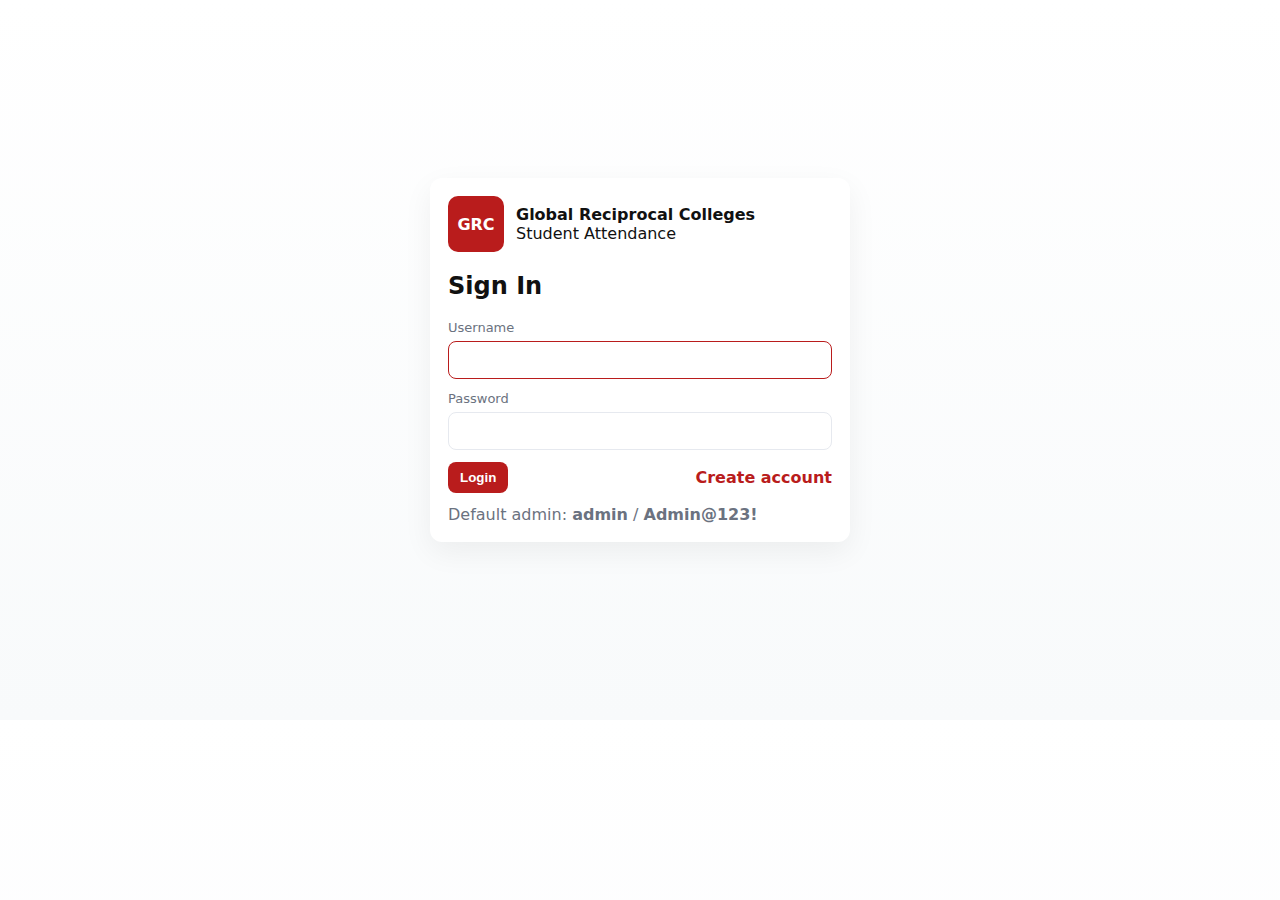
<file: index.html>
<!doctype html> 
<html lang="en">
<head>
  <meta charset="utf-8" />
  <meta name="viewport" content="width=device-width,initial-scale=1" />
  <title>Dashboard - Student Attendance</title>
  <link rel="stylesheet" href="style.css" />
</head>
<body>
  <div class="wrap">
    <header>
      <div class="brand">
        <div class="logo small">GRC</div>
        <div>
          <div class="title">Student Attendance</div>
          <div class="muted small">Global Reciprocal Colleges</div>
        </div>
      </div>
      <div class="right">
        <div id="loggedAs" class="muted">Not logged in</div>
        <button id="logoutBtn" class="btn secondary" style="display:none">Logout</button>
      </div>
    </header>

    <div id="dashboard" style="display:none">
      <div class="tabs">
        <button class="tabBtn active" data-tab="studentsTab">Students</button>
        <button class="tabBtn" data-tab="dbTab">Database UI</button>
      </div>

      <div id="studentsTab" class="tab card">
        <div class="toolbar">
          <div class="tag" id="userRoleTag">Role</div>
          <div style="margin-left:auto;display:flex;gap:8px">
            <button id="openAddStudent" class="btn primary">+ Add Student</button>
            <button id="openCreateClass" class="btn secondary">+ Create Class</button>
          </div>
        </div>

        <div class="controls">
          <input id="searchInput" class="search" placeholder="Search by ID or last name">
          <select id="filterClass"><option value="">All classes</option></select>
          <button id="clearFilter" class="btn secondary">Clear</button>
          <input id="importCsvFile" type="file" accept=".csv" style="display:none" />
          <button id="importCsvBtn" class="btn secondary">Import CSV</button>
        </div>

        <!-- FIXED TABLE -->
        <table id="studentsTable">
          <thead>
            <tr>
              <th>ID</th>
              <th>Name</th>
              <th>Class</th>
              <th>Teacher</th>
              <th>Attendance</th>
              <th>Actions</th>
            </tr>
          </thead>
          <tbody></tbody>
        </table>

        <!-- Attendance Summary -->
        <div id="attendanceSummary" class="controls" style="margin-top:16px; display:none">
          <span class="tag">Present: <strong id="presentCount">0</strong></span>
          <span class="tag" style="background:#fee2e2;color:#b91c1c">
            Absent: <strong id="absentCount">0</strong>
          </span>
        </div>
      </div>

      <div id="dbTab" class="tab card" style="display:none">
        <h3>Database UI</h3>
        <p class="muted small">Raw tables stored in your browser (localStorage)</p>
        <div id="dbContent" class="dbcontent"></div>
        <div style="display:flex;gap:8px;margin-top:10px">
          <button id="exportJsonBtn" class="btn secondary">Export JSON</button>
          <button id="exportCsvBtn" class="btn secondary">Export Students CSV</button>
          <button id="clearDBBtn" class="btn secondary">Clear Database</button>
        </div>
      </div>
    </div>
  </div>

  <!-- modal -->
  <div id="modal" class="modal-back"><div class="modal card" id="modalContent"></div></div>

  <script src="db.js"></script>
  <script src="app.js"></script>
</body>
</html>
</file>
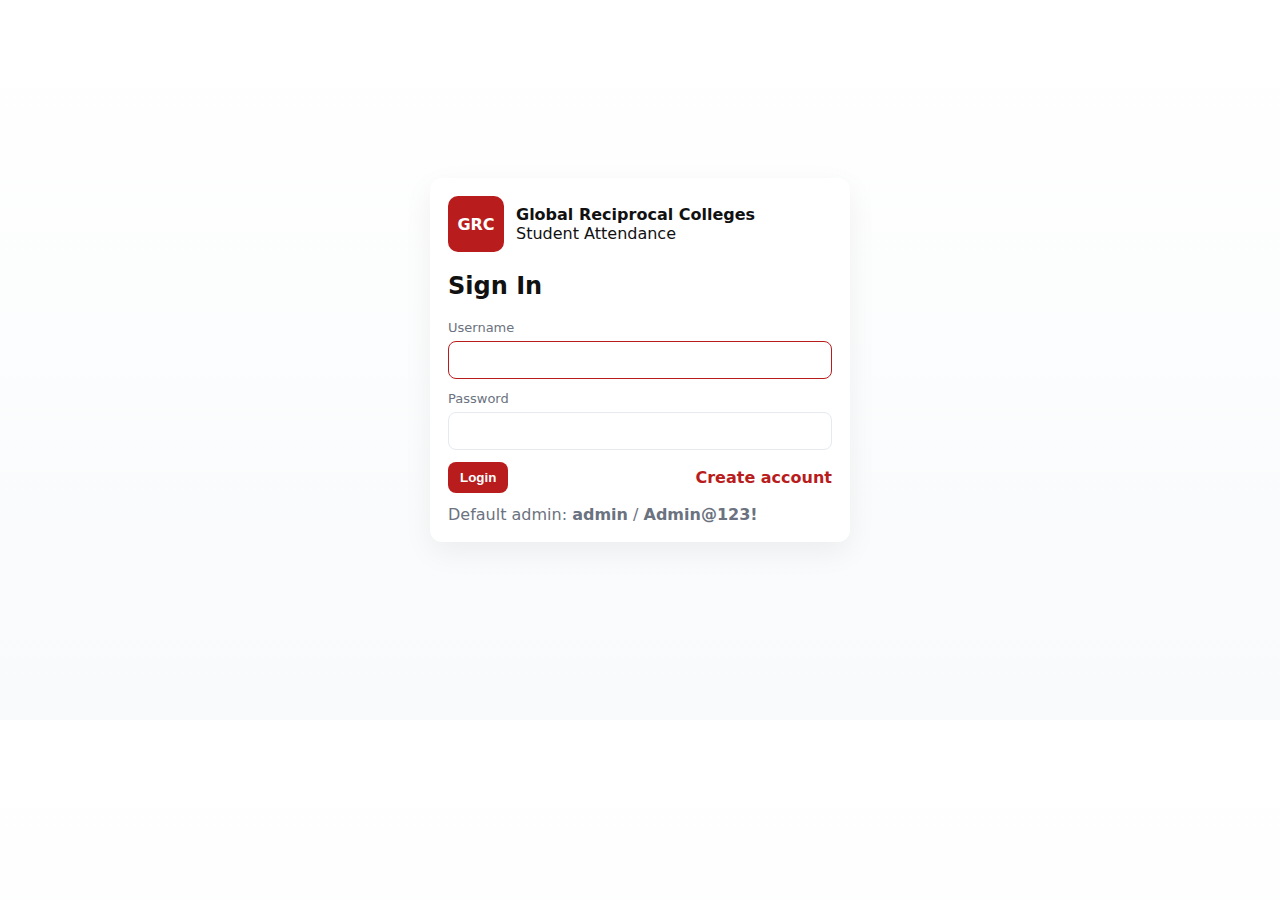
<file: login.html>
<!doctype html>
<html lang="en">
<head>
  <meta charset="utf-8" />
  <meta name="viewport" content="width=device-width,initial-scale=1" />
  <title>Login - Student Attendance</title>
  <link rel="stylesheet" href="style.css" />
</head>
<body class="page-auth">
  <div class="auth-wrap">
    <div class="auth-card">
      <div class="brand">
        <div class="logo">GRC</div>
        <div class="brand-text">
          <div class="title">Global Reciprocal Colleges</div>
          <div class="subtitle">Student Attendance</div>
        </div>
      </div>

      <form id="loginForm" class="form">
        <h2>Sign In</h2>
        <div class="form-row"><label>Username</label><input id="loginUser" autocomplete="username"></div>
        <div class="form-row"><label>Password</label><input id="loginPass" type="password" autocomplete="current-password"></div>
        <div class="form-row actions">
          <button type="button" id="loginBtn" class="btn primary">Login</button>
          <a class="link" href="register.html">Create account</a>
        </div>
        <div class="muted">Default admin: <strong>admin</strong> / <strong>Admin@123!</strong></div>
      </form>
    </div>
  </div>

  <script src="db.js"></script>
  <script src="app.js"></script>
  <script>
    // auto-focus
    document.getElementById('loginUser').focus();
  </script>
</body>
</html>
</file>
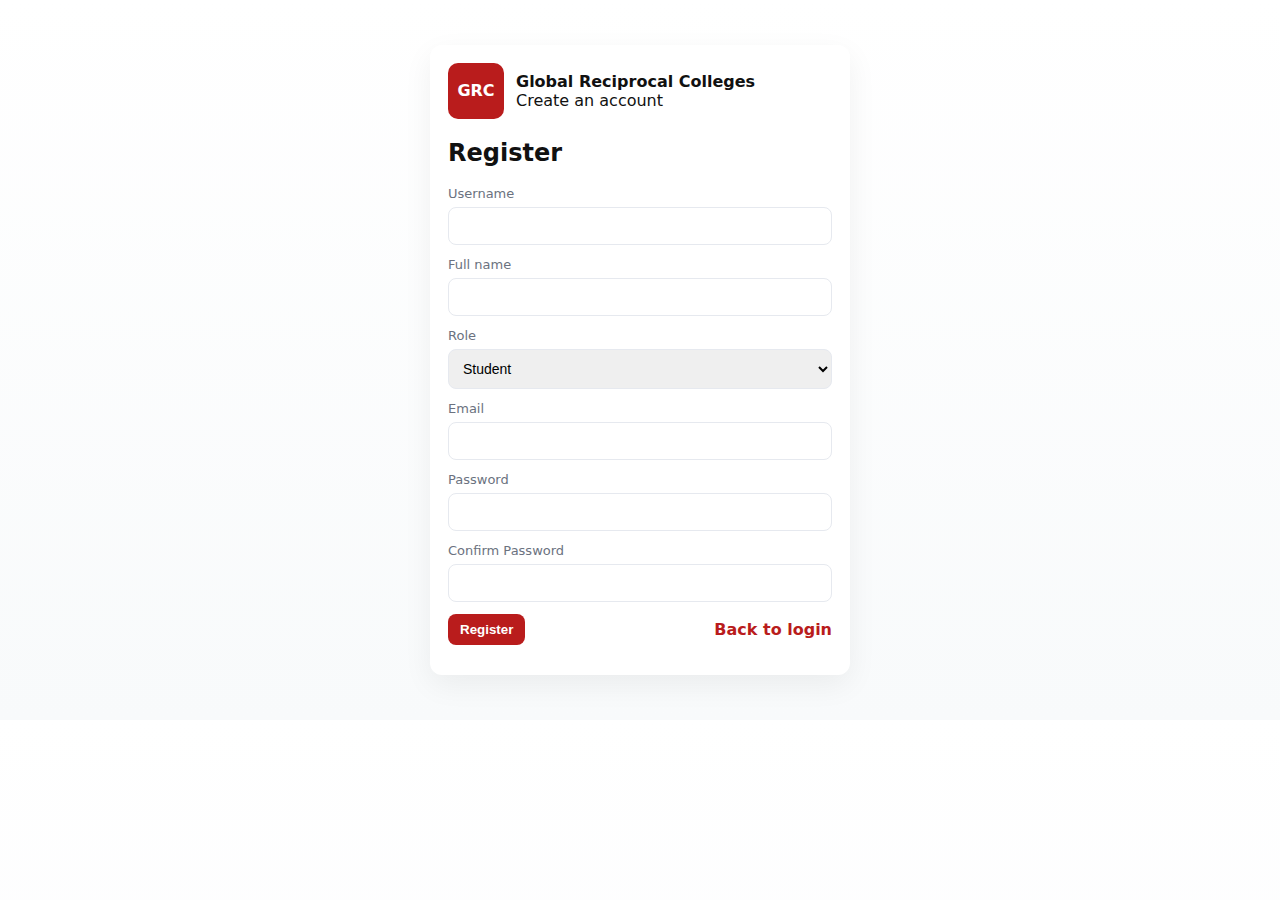
<file: register.html>
<!doctype html>
<html lang="en">
<head>
  <meta charset="utf-8" />
  <meta name="viewport" content="width=device-width,initial-scale=1" />
  <title>Register - Student Attendance</title>
  <link rel="stylesheet" href="style.css" />
</head>
<body class="page-auth">
  <div class="auth-wrap">
    <div class="auth-card">
      <div class="brand">
        <div class="logo">GRC</div>
        <div class="brand-text">
          <div class="title">Global Reciprocal Colleges</div>
          <div class="subtitle">Create an account</div>
        </div>
      </div>

      <form id="regForm" class="form">
        <h2>Register</h2>
        <div class="form-row"><label>Username</label><input id="regUser" autocomplete="username"></div>
        <div class="form-row"><label>Full name</label><input id="regName"></div>
        <div class="form-row"><label>Role</label>
          <select id="regRole"><option>Student</option><option>Teacher</option></option><option>Admin</option></select>
        </div>
        <div class="form-row"><label>Email</label><input id="regEmail" type="email" autocomplete="email"></div>
        <div class="form-row"><label>Password</label><input id="regPass" type="password" autocomplete="new-password"></div>
        <div class="form-row"><label>Confirm Password</label><input id="regPass2" type="password"></div>
        <div class="form-row actions">
          <button type="button" id="regBtn" class="btn primary">Register</button>
          <a class="link" href="login.html">Back to login</a>
        </div>
        <div id="regFeedback" class="muted small"></div>
      </form>
    </div>
  </div>

  <script src="db.js"></script>
  <script src="app.js"></script>
  <script>
    // simple live feedback for password strength
    const pw = document.getElementById('regPass');
    const fb = document.getElementById('regFeedback');
    pw && pw.addEventListener('input', ()=>{
      const v = pw.value;
      const ok = /^(?=.{8,16}$)(?=.*[a-z])(?=.*[A-Z])(?=.*\d)(?=.*[^A-Za-z\d]).*$/.test(v);
      fb.textContent = ok ? 'Password looks good.' : 'Password must be 8–16 chars, include upper & lower case, number and special char.';
    });
  </script>
</body>
</html>
</file>
<file: style.css>
:root{--bg:#ffffff;--card:#fff;--accent:#b91c1c;--muted:#6b7280;--accent-weak:#fdecea}
*{box-sizing:border-box}
body{font-family:Inter, system-ui, Arial, sans-serif;background:linear-gradient(180deg,#fff,#f8fafb);color:#111;margin:0}
.wrap{max-width:1100px;margin:28px auto;padding:20px}
header{display:flex;align-items:center;justify-content:space-between;margin-bottom:18px}
.brand{display:flex;gap:12px;align-items:center}
.logo{width:56px;height:56px;border-radius:10px;background:var(--accent);display:flex;align-items:center;justify-content:center;color:white;font-weight:700}
.logo.small{width:44px;height:44px;border-radius:8px}
.title{font-weight:700}
.muted{color:var(--muted)}
.card{background:var(--card);border-radius:12px;padding:18px;box-shadow:0 6px 20px rgba(17,24,39,0.06)}
.btn{padding:8px 12px;border-radius:8px;border:none;cursor:pointer;font-weight:600}
.btn.primary{background:var(--accent);color:#fff}
.btn.secondary{background:transparent;color:var(--accent);border:1px solid var(--accent)}
.auth-wrap{min-height:80vh;display:flex;align-items:center;justify-content:center;padding:20px}
.auth-card{width:420px;border-radius:12px;padding:18px;box-shadow:0 10px 30px rgba(0,0,0,0.06);background:#fff}
.form{margin-top:6px}
.form-row{margin-bottom:12px}
label{display:block;font-size:13px;color:var(--muted);margin-bottom:6px}
input,select,textarea{width:100%;padding:10px;border-radius:8px;border:1px solid #e6e9ef;font-size:14px}
input:focus,select:focus,textarea:focus{outline:none;border-color:var(--accent)}
.actions{display:flex;gap:8px;align-items:center;justify-content:space-between}
.link{color:var(--accent);text-decoration:none;font-weight:600}
.tabs{display:flex;gap:8px;margin-top:12px}
.tabBtn{padding:8px 12px;border-radius:8px;border:1px solid #eee;background:transparent;cursor:pointer}
.tabBtn.active{background:var(--accent);color:#fff;border-color:var(--accent)}
.toolbar{display:flex;align-items:center;padding:8px 0}
.controls{display:flex;gap:8px;margin-top:12px}
.search{flex:1;padding:10px;border-radius:8px;border:1px solid #eef2f7}
table{width:100%;border-collapse:collapse;margin-top:12px}
th,td{padding:10px;border-bottom:1px solid #f1f5f9;text-align:left}
.tag{padding:6px 10px;border-radius:999px;background:var(--accent-weak);color:var(--accent);font-weight:600}
.modal-back{position:fixed;inset:0;background:rgba(11,22,40,0.45);display:none;align-items:center;justify-content:center}
.modal{background:#fff;padding:18px;border-radius:12px;min-width:320px;max-width:720px}
.dbcontent pre{background:#fbfbfb;border:1px solid #f1f5f9;padding:12px;border-radius:8px;overflow:auto;max-height:280px}
.small{font-size:13px}
</file>
